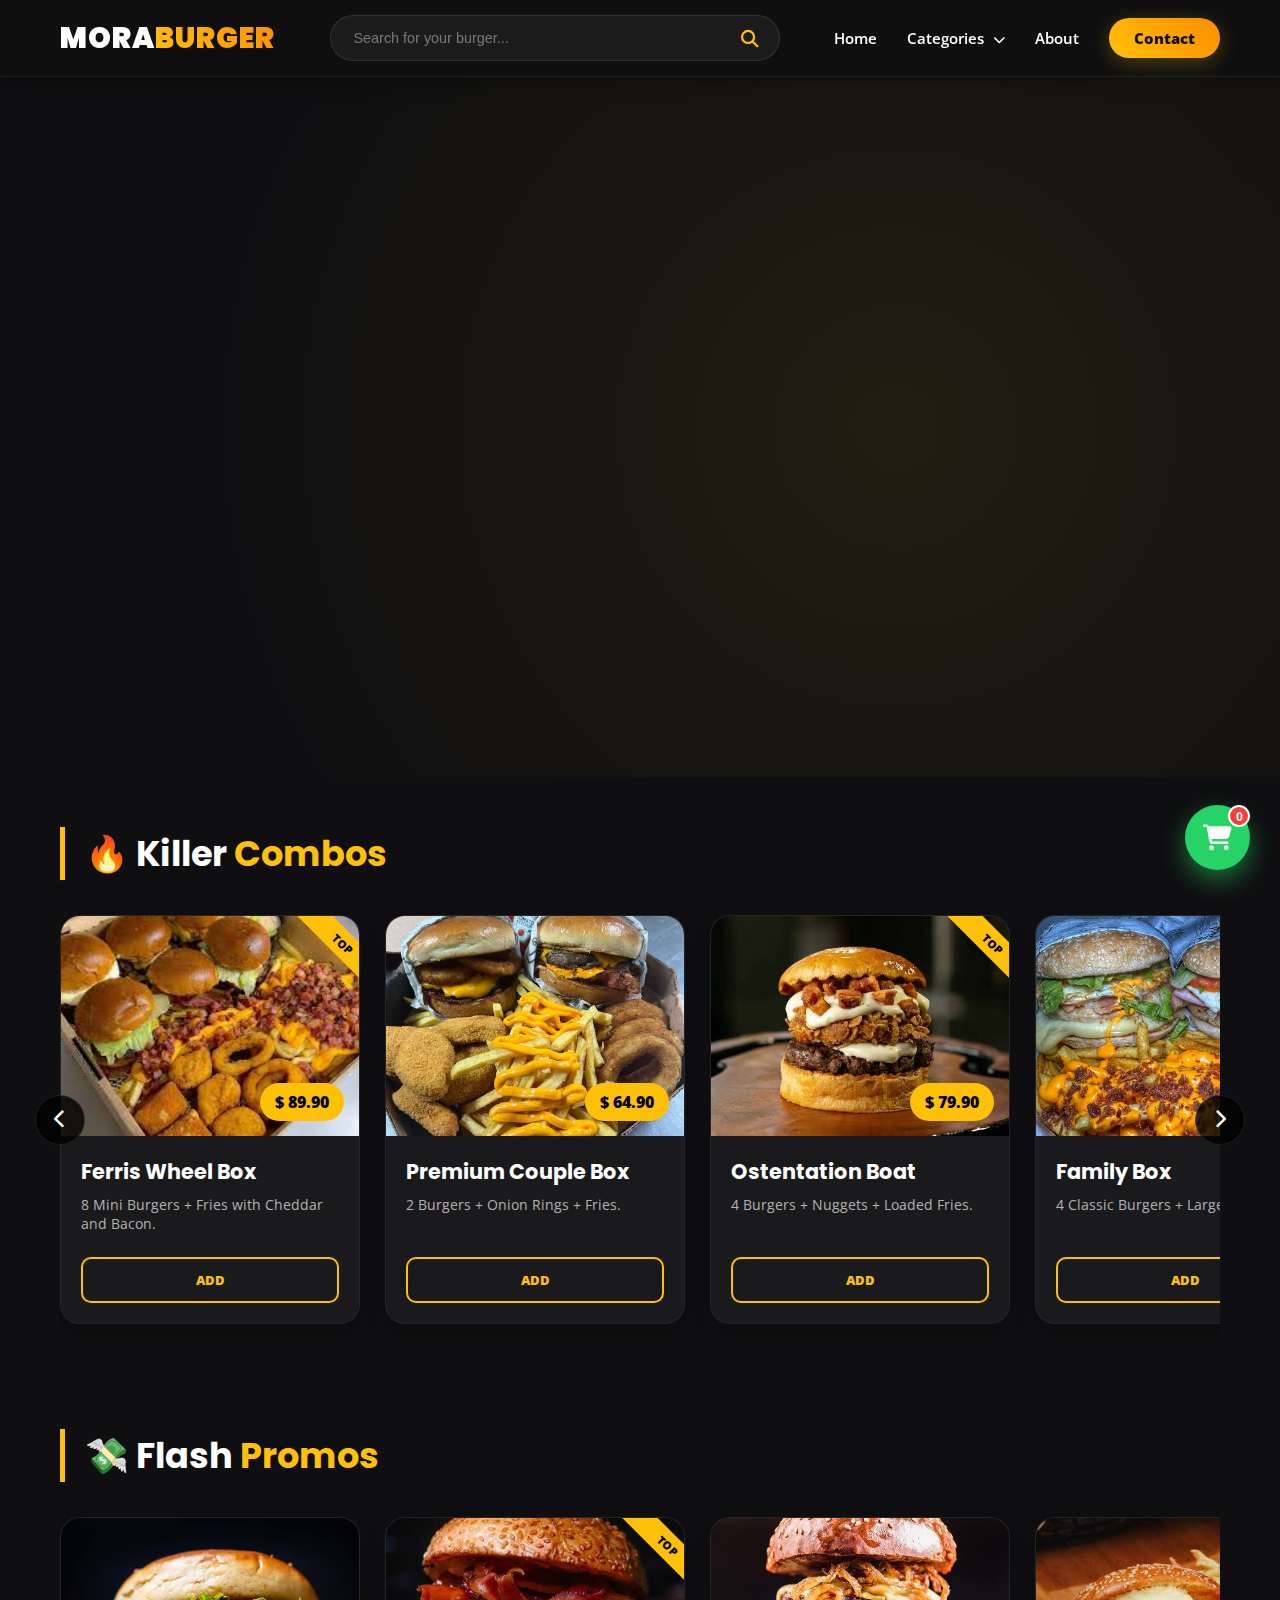
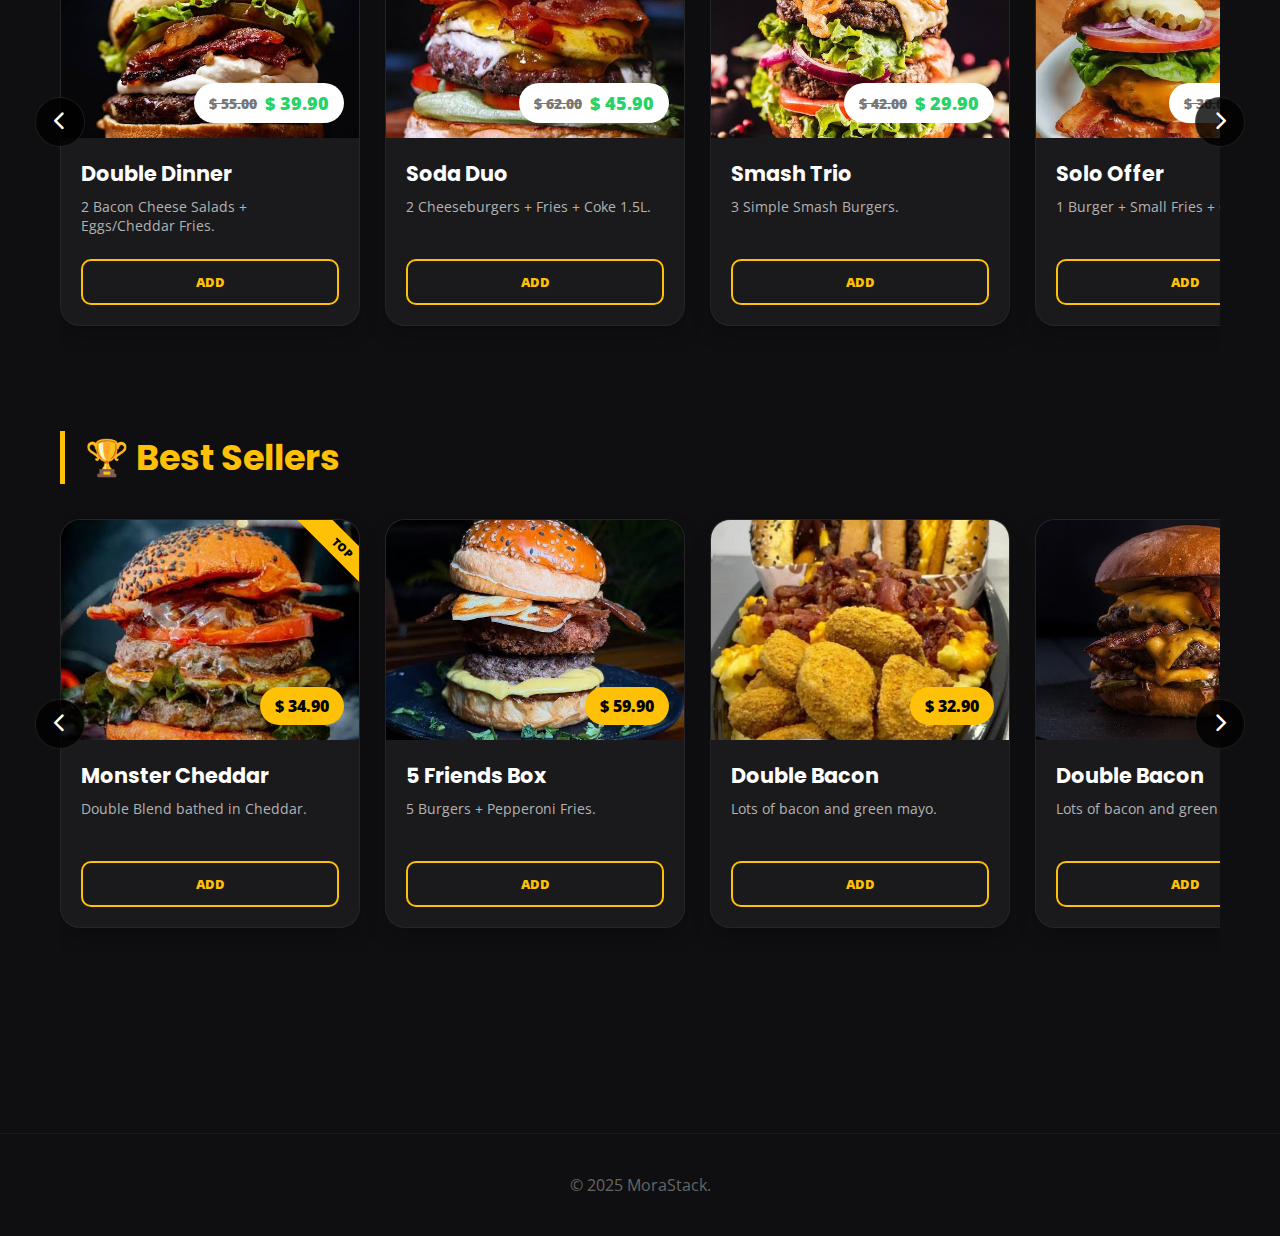
<file: index.html>
<!DOCTYPE html>
<html lang="en">
<head>
    <meta charset="UTF-8">
    <meta name="viewport" content="width=device-width, initial-scale=1.0">
    <title>MoraBurger | Home</title>
    <meta property="og:title" content="MoraBurger | The Best Craft Burger 🍔">
    <meta property="og:description" content="Order now! Combos, Promos, and Fast Delivery.">
    <meta property="og:image" content="./imagens/burguer-3d-orbit.png">
    <link rel="preconnect" href="https://fonts.googleapis.com">
    <link rel="preconnect" href="https://fonts.gstatic.com" crossorigin>
    <link href="https://fonts.googleapis.com/css2?family=Open+Sans:wght@400;600&family=Poppins:wght@700;900&display=swap" rel="stylesheet">
    <link rel="stylesheet" href="https://cdnjs.cloudflare.com/ajax/libs/font-awesome/6.4.0/css/all.min.css">
    <link rel="stylesheet" href="style.css">
</head>
<body>
    <header class="main-header">
        <div class="container header-content">
            <a href="index.html" class="logo">Mora<span>Burger</span></a>
            <div class="search-container">
                <input type="text" id="input-busca" placeholder="Search for your burger...">
                <button id="btn-busca"><i class="fas fa-search"></i></button>
            </div>
            <nav class="main-nav">
                <ul>
                    <li><a href="index.html">Home</a></li>
                    
                    <li class="dropdown">
                        <a href="#" onclick="toggleDropdownMobile(event)">Categories <i class="fas fa-chevron-down" style="font-size: 0.8em; margin-left: 5px;"></i></a>
                        <ul class="dropdown-menu">
                            <li><a href="combos.html">Combos</a></li>
                            <li><a href="promocoes.html">Promos</a></li>
                            <li><a href="destaques.html">Best Sellers</a></li>
                        </ul>
                    </li>

                    <li><a href="sobre_nos.html">About</a></li>
                    <li><button class="btn-destaque" onclick="toggleContato()">Contact</button></li>
                </ul>
            </nav>
            <div class="mobile-menu-icon" onclick="toggleMenu()"><div class="bar1"></div><div class="bar2"></div><div class="bar3"></div></div>
        </div>
    </header>

    <main>
        <section id="inicio" class="hero-slider">
            <div class="slider-wrapper">
                <div class="slide active">
                    <div class="container slide-split-content">
                        <div class="hero-text">
                            <h1 class="animate-up">An Experience <br><span>Out Of This World</span></h1>
                            <a href="#menu" class="btn-hero animate-up delay-2">See Menu <i class="fas fa-arrow-right" style="margin-left: 10px;"></i></a>
                        </div>
                        <div class="hero-image animate-up delay-1"><img src="./imagens/burguer-3d-orbit.png" alt="3D Burger" class="img-floating-3d"></div>
                    </div>
                </div>
            </div>
        </section>

        <section id="menu" class="menu-section">
            <div class="container">
                <div class="categoria-wrapper" id="cat-combos">
                    <h2 class="titulo-categoria">🔥 Killer <span style="color:var(--cor-destaque-start)">Combos</span></h2>
                    <div class="row-container">
                        <button class="scroll-btn btn-left"><i class="fas fa-chevron-left"></i></button>
                        <div class="netflix-row" id="container-combos"></div>
                        <button class="scroll-btn btn-right"><i class="fas fa-chevron-right"></i></button>
                    </div>
                </div>
                <div class="categoria-wrapper" id="cat-promocoes">
                    <h2 class="titulo-categoria">💸 Flash <span style="color:var(--cor-destaque-start)">Promos</span></h2>
                    <div class="row-container">
                        <button class="scroll-btn btn-left"><i class="fas fa-chevron-left"></i></button>
                        <div class="netflix-row" id="container-promocoes"></div>
                        <button class="scroll-btn btn-right"><i class="fas fa-chevron-right"></i></button>
                    </div>
                </div>
                <div class="categoria-wrapper" id="cat-destaques">
                    <h2 class="titulo-categoria">🏆 <span style="color:var(--cor-destaque-start)">Best Sellers</span></h2>
                    <div class="row-container">
                        <button class="scroll-btn btn-left"><i class="fas fa-chevron-left"></i></button>
                        <div class="netflix-row" id="container-destaques"></div>
                        <button class="scroll-btn btn-right"><i class="fas fa-chevron-right"></i></button>
                    </div>
                </div>
                <div id="msg-sem-resultado" style="display:none; text-align:center; padding: 60px 20px;">
                    <i class="fas fa-search" style="font-size: 3rem; color: #333; margin-bottom: 20px;"></i>
                    <h3 style="color: #fff;">Oops, we couldn't find that item.</h3>
                    <button onclick="limparBusca()" class="btn-destaque" style="margin-top: 20px;">See All</button>
                </div>
            </div>
        </section>
    </main>

    <footer class="main-footer"><div class="container"><p>&copy; 2025 MoraStack.</p></div></footer>
    <button class="botao-flutuante-carrinho" onclick="toggleCarrinho()"><i class="fas fa-shopping-cart"></i><div id="contador-carrinho">0</div></button>
    <div class="carrinho-container" id="carrinho-modal">
        <div class="carrinho-header"><h3>Your Order</h3><i class="fas fa-times" onclick="toggleCarrinho()"></i></div>
        <div class="carrinho-itens" id="lista-itens-carrinho"></div>
        <div class="carrinho-footer">
            <div class="total-texto">Total: <span id="total-carrinho">$ 0.00</span></div>
            <input type="text" id="nome-cliente" placeholder="Your Name" class="input-dados">
            <input type="text" id="endereco-cliente" placeholder="Address" class="input-dados">
            <select id="forma-pagamento" class="input-dados"><option>Pix</option><option>Credit Card</option><option>Cash</option></select>
            <button class="btn-whatsapp-finalizar" onclick="finalizarPedidoWhatsapp()"><i class="fab fa-whatsapp"></i> Send Order</button>
        </div>
    </div>
    
    <div id="modal-contato" class="modal-overlay">
        <div class="modal-box">
            <i class="fas fa-times close-modal" onclick="toggleContato()"></i>
            <h3>Follow Us</h3>
            <p>Stay updated with our news:</p>
            <div class="social-links">
                <a href="#" target="_blank" class="social-btn instagram"><i class="fab fa-instagram"></i> Instagram</a>
                <a href="#" target="_blank" class="social-btn facebook"><i class="fab fa-facebook-f"></i> Facebook</a>
            </div>
        </div>
    </div>
    <script src="script.js"></script>
</body>
</html>
</file>
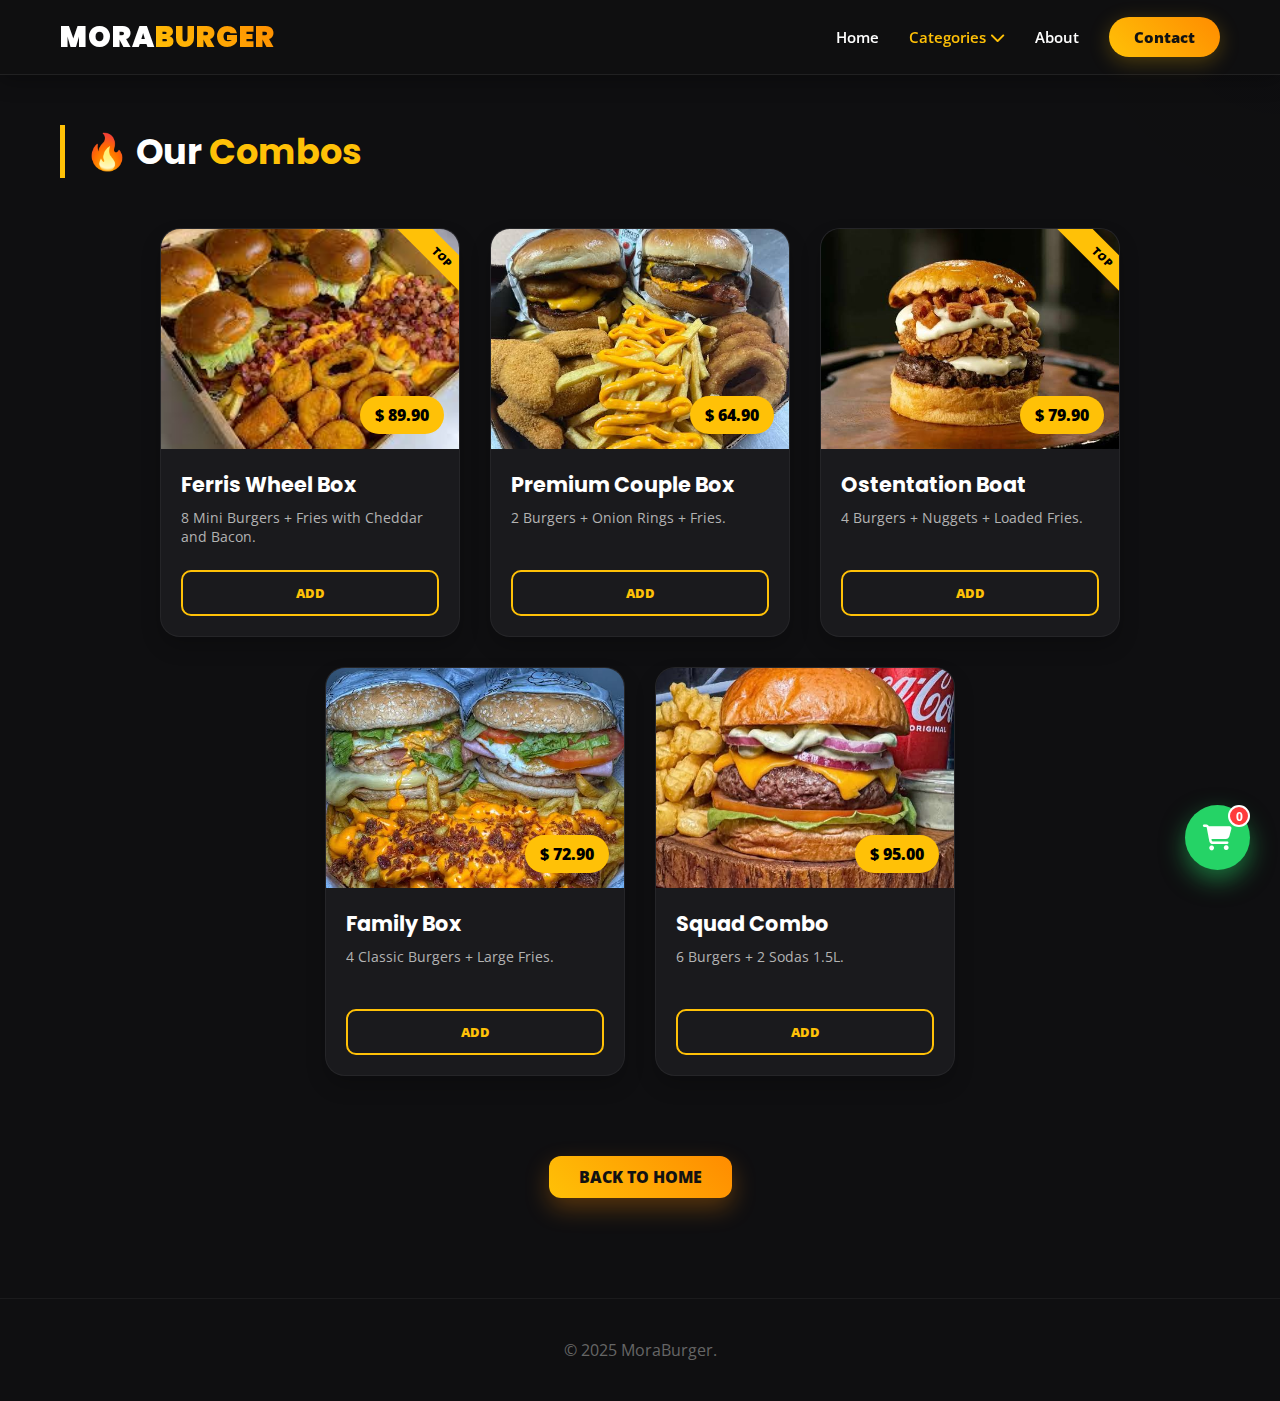
<file: combos.html>
<!DOCTYPE html>
<html lang="en">
<head>
    <meta charset="UTF-8">
    <meta name="viewport" content="width=device-width, initial-scale=1.0">
    <title>Combos | MoraBurger</title>
    <link rel="stylesheet" href="https://cdnjs.cloudflare.com/ajax/libs/font-awesome/6.4.0/css/all.min.css">
    <link href="https://fonts.googleapis.com/css2?family=Open+Sans:wght@400;600&family=Poppins:wght@700;900&display=swap" rel="stylesheet">
    <link rel="stylesheet" href="style.css">
</head>
<body>
    <header class="main-header">
        <div class="container header-content">
            <a href="index.html" class="logo">Mora<span>Burger</span></a>
            <div class="search-container" style="visibility: hidden; pointer-events: none;"><input type="text"></div>
            <nav class="main-nav">
                <ul>
                    <li><a href="index.html">Home</a></li>
                    <li class="dropdown">
                        <a href="#" onclick="toggleDropdownMobile(event)" style="color:var(--cor-destaque-start)">Categories <i class="fas fa-chevron-down"></i></a>
                        <ul class="dropdown-menu">
                            <li><a href="combos.html">Combos</a></li>
                            <li><a href="promocoes.html">Promos</a></li>
                            <li><a href="destaques.html">Best Sellers</a></li>
                        </ul>
                    </li>
                    <li><a href="sobre_nos.html">About</a></li>
                    <li><button class="btn-destaque" onclick="toggleContato()">Contact</button></li>
                </ul>
            </nav>
            <div class="mobile-menu-icon" onclick="toggleMenu()"><div class="bar1"></div><div class="bar2"></div><div class="bar3"></div></div>
        </div>
    </header>

    <main>
        <section class="menu-section" style="padding-top: 50px;">
            <div class="container">
                <h2 class="titulo-categoria">🔥 Our <span style="color:var(--cor-destaque-start)">Combos</span></h2>
                <div id="grade-produtos" class="grade-produtos" data-categoria="combos"></div>
                <div style="text-align: center; margin-top: 40px;">
                    <a href="index.html" class="btn-hero" style="font-size: 1rem; padding: 10px 30px;">Back to Home</a>
                </div>
            </div>
        </section>
    </main>

    <footer class="main-footer"><div class="container"><p>&copy; 2025 MoraBurger.</p></div></footer>
    <button class="botao-flutuante-carrinho" onclick="toggleCarrinho()"><i class="fas fa-shopping-cart"></i><div id="contador-carrinho">0</div></button>
    <div class="carrinho-container" id="carrinho-modal">
        <div class="carrinho-header"><h3>Your Order</h3><i class="fas fa-times" onclick="toggleCarrinho()"></i></div>
        <div class="carrinho-itens" id="lista-itens-carrinho"></div>
        <div class="carrinho-footer">
            <div class="total-texto">Total: <span id="total-carrinho">$ 0.00</span></div>
            <input type="text" id="nome-cliente" placeholder="Your Name" class="input-dados">
            <input type="text" id="endereco-cliente" placeholder="Address" class="input-dados">
            <select id="forma-pagamento" class="input-dados"><option>Pix</option><option>Credit Card</option><option>Cash</option></select>
            <button class="btn-whatsapp-finalizar" onclick="finalizarPedidoWhatsapp()"><i class="fab fa-whatsapp"></i> Send Order</button>
        </div>
    </div>
    
    <div id="modal-contato" class="modal-overlay">
        <div class="modal-box">
            <i class="fas fa-times close-modal" onclick="toggleContato()"></i>
            <h3>Follow Us</h3>
            <p>Stay updated with our news:</p>
            <div class="social-links">
                <a href="#" target="_blank" class="social-btn instagram"><i class="fab fa-instagram"></i> Instagram</a>
                <a href="#" target="_blank" class="social-btn facebook"><i class="fab fa-facebook-f"></i> Facebook</a>
            </div>
        </div>
    </div>
    <script src="script.js"></script>
</body>
</html>
</file>
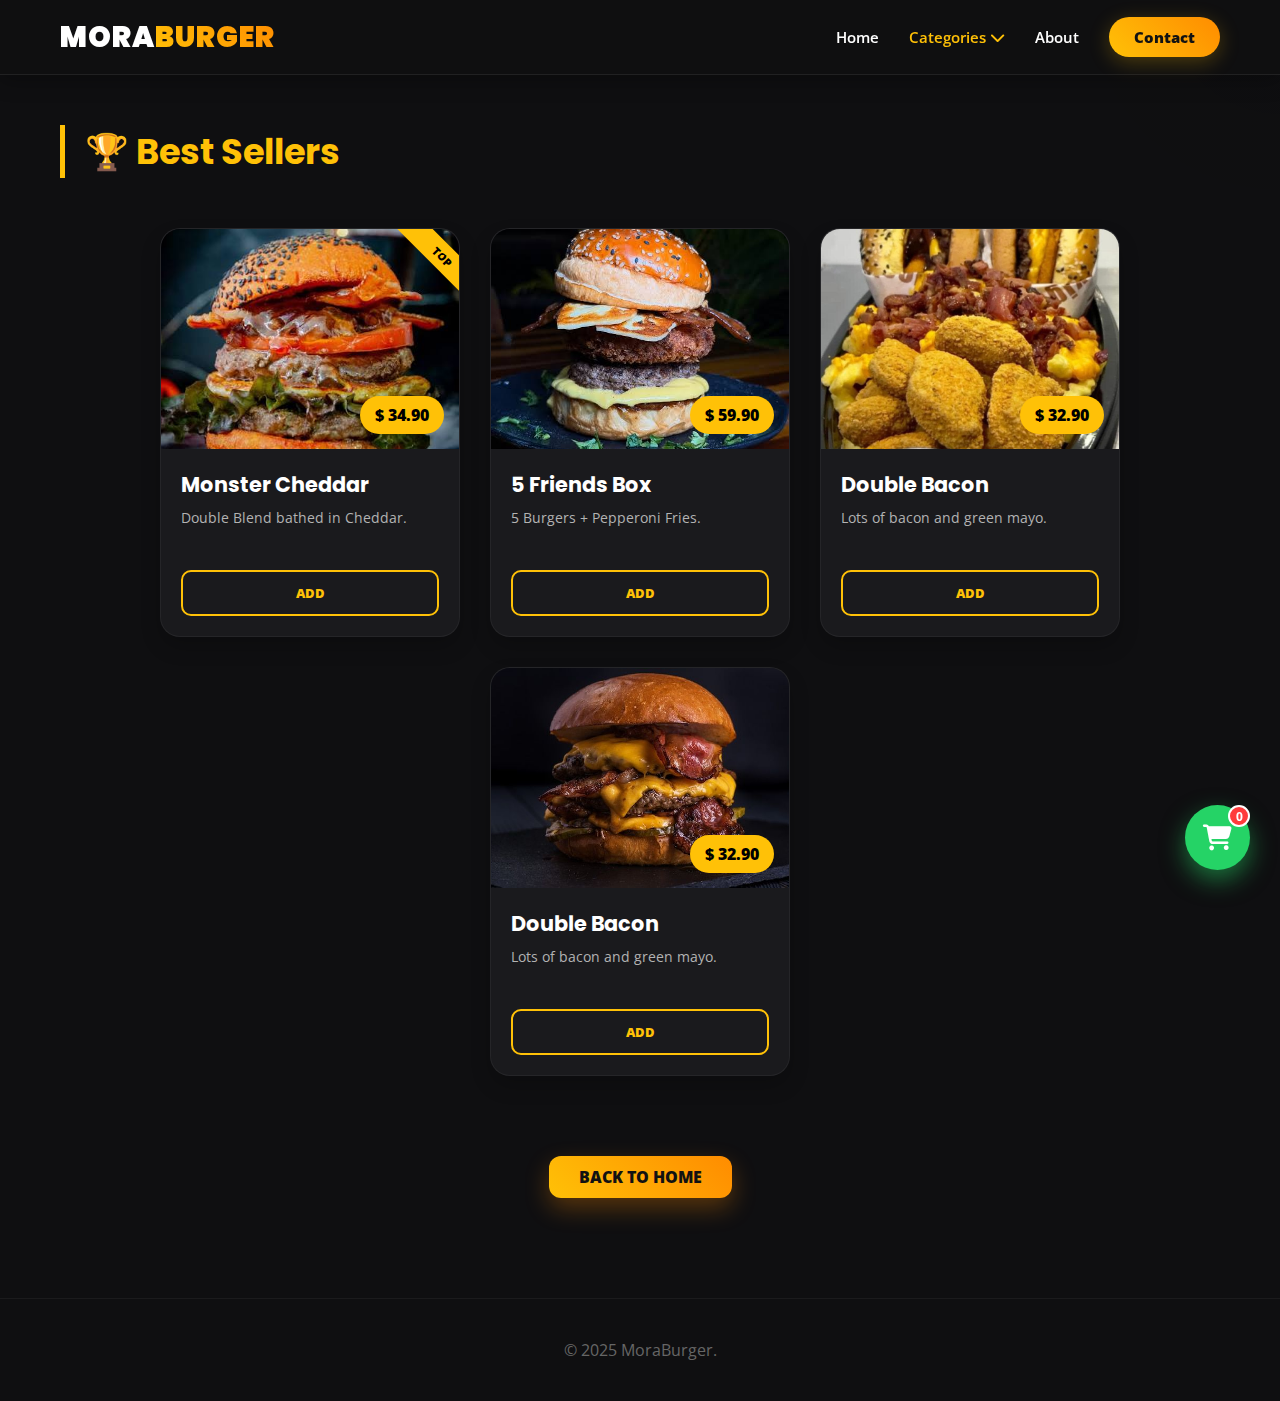
<file: destaques.html>
<!DOCTYPE html>
<html lang="en">
<head>
    <meta charset="UTF-8">
    <meta name="viewport" content="width=device-width, initial-scale=1.0">
    <title>Best Sellers | MoraBurger</title>
    <link rel="stylesheet" href="https://cdnjs.cloudflare.com/ajax/libs/font-awesome/6.4.0/css/all.min.css">
    <link href="https://fonts.googleapis.com/css2?family=Open+Sans:wght@400;600&family=Poppins:wght@700;900&display=swap" rel="stylesheet">
    <link rel="stylesheet" href="style.css">
</head>
<body>
    <header class="main-header">
        <div class="container header-content">
            <a href="index.html" class="logo">Mora<span>Burger</span></a>
            <div class="search-container" style="visibility: hidden; pointer-events: none;"><input type="text"></div>
            <nav class="main-nav">
                <ul>
                    <li><a href="index.html">Home</a></li>
                    <li class="dropdown">
                        <a href="#" onclick="toggleDropdownMobile(event)" style="color:var(--cor-destaque-start)">Categories <i class="fas fa-chevron-down"></i></a>
                        <ul class="dropdown-menu">
                            <li><a href="combos.html">Combos</a></li>
                            <li><a href="promocoes.html">Promos</a></li>
                            <li><a href="destaques.html">Best Sellers</a></li>
                        </ul>
                    </li>
                    <li><a href="sobre_nos.html">About</a></li>
                    <li><button class="btn-destaque" onclick="toggleContato()">Contact</button></li>
                </ul>
            </nav>
            <div class="mobile-menu-icon" onclick="toggleMenu()"><div class="bar1"></div><div class="bar2"></div><div class="bar3"></div></div>
        </div>
    </header>

    <main>
        <section class="menu-section" style="padding-top: 50px;">
            <div class="container">
                <h2 class="titulo-categoria">🏆 <span style="color:var(--cor-destaque-start)">Best Sellers</span></h2>
                <div id="grade-produtos" class="grade-produtos" data-categoria="destaques"></div>
                <div style="text-align: center; margin-top: 40px;">
                    <a href="index.html" class="btn-hero" style="font-size: 1rem; padding: 10px 30px;">Back to Home</a>
                </div>
            </div>
        </section>
    </main>

    <footer class="main-footer"><div class="container"><p>&copy; 2025 MoraBurger.</p></div></footer>
    <button class="botao-flutuante-carrinho" onclick="toggleCarrinho()"><i class="fas fa-shopping-cart"></i><div id="contador-carrinho">0</div></button>
    <div class="carrinho-container" id="carrinho-modal">
        <div class="carrinho-header"><h3>Your Order</h3><i class="fas fa-times" onclick="toggleCarrinho()"></i></div>
        <div class="carrinho-itens" id="lista-itens-carrinho"></div>
        <div class="carrinho-footer">
            <div class="total-texto">Total: <span id="total-carrinho">$ 0.00</span></div>
            <input type="text" id="nome-cliente" placeholder="Your Name" class="input-dados">
            <input type="text" id="endereco-cliente" placeholder="Address" class="input-dados">
            <select id="forma-pagamento" class="input-dados"><option>Pix</option><option>Credit Card</option><option>Cash</option></select>
            <button class="btn-whatsapp-finalizar" onclick="finalizarPedidoWhatsapp()"><i class="fab fa-whatsapp"></i> Send Order</button>
        </div>
    </div>
    
    <div id="modal-contato" class="modal-overlay">
        <div class="modal-box">
            <i class="fas fa-times close-modal" onclick="toggleContato()"></i>
            <h3>Follow Us</h3>
            <p>Stay updated with our news:</p>
            <div class="social-links">
                <a href="#" target="_blank" class="social-btn instagram"><i class="fab fa-instagram"></i> Instagram</a>
                <a href="#" target="_blank" class="social-btn facebook"><i class="fab fa-facebook-f"></i> Facebook</a>
            </div>
        </div>
    </div>
    <script src="script.js"></script>
</body>
</html>
</file>
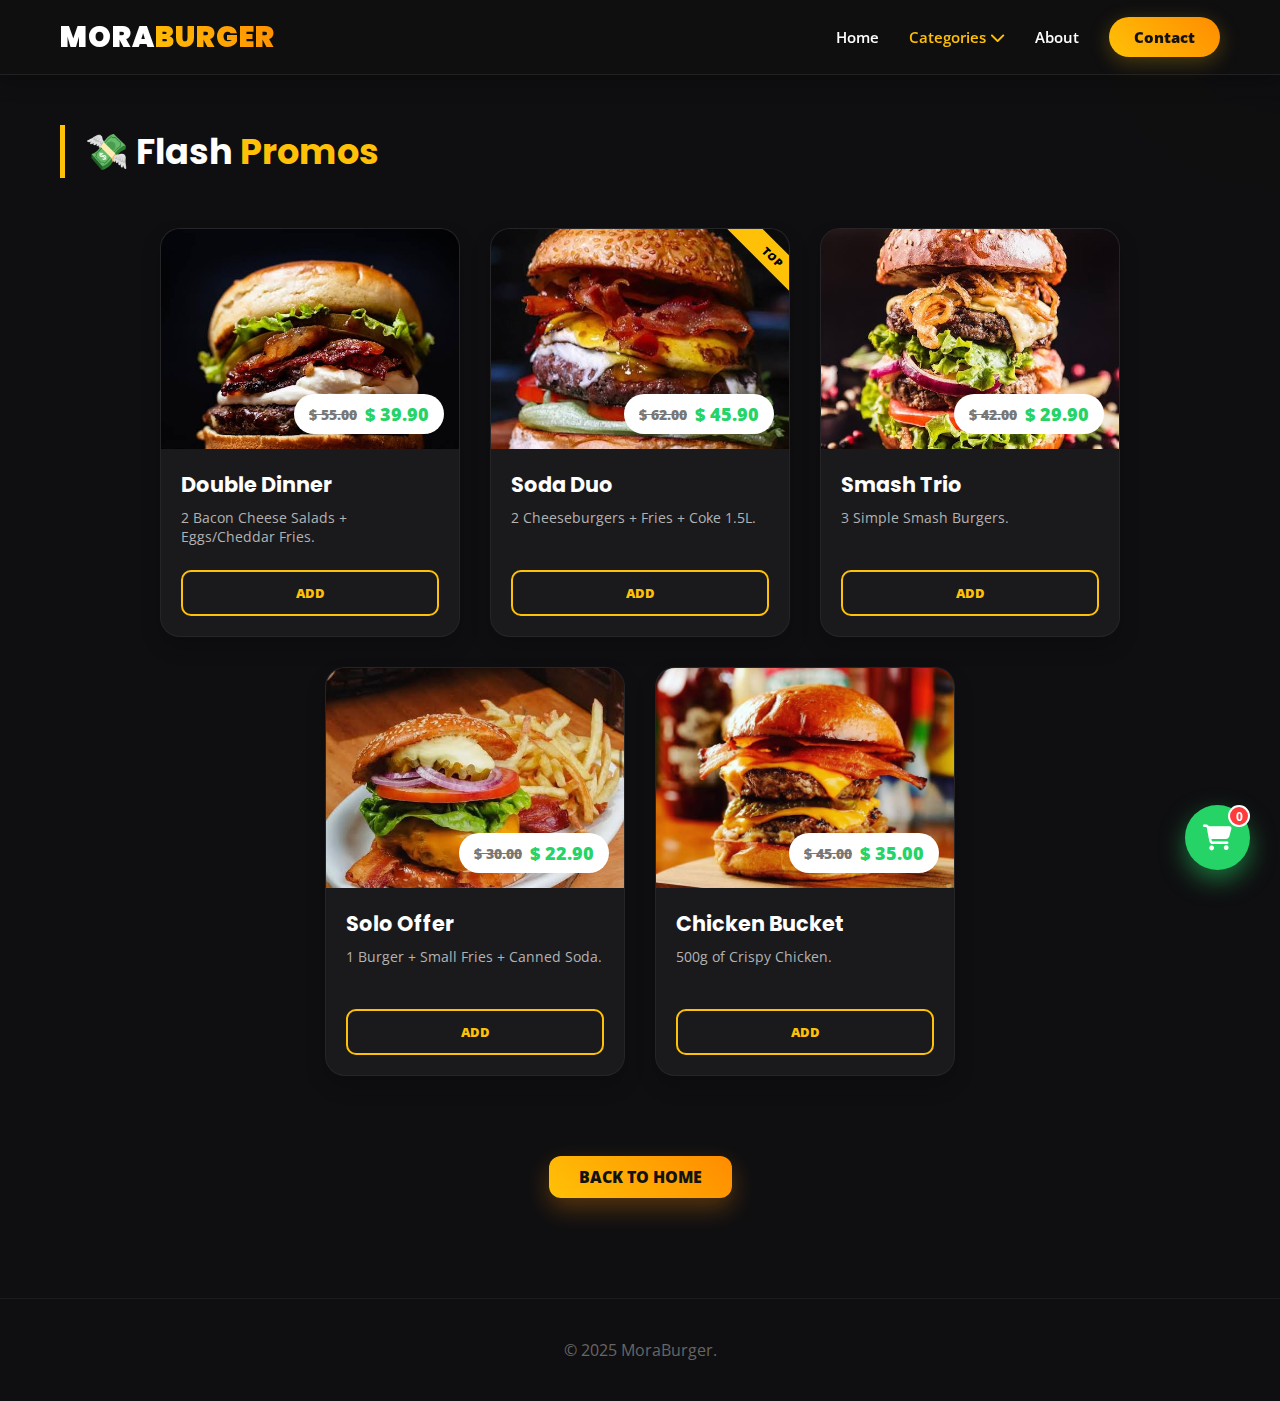
<file: promocoes.html>
<!DOCTYPE html>
<html lang="en">
<head>
    <meta charset="UTF-8">
    <meta name="viewport" content="width=device-width, initial-scale=1.0">
    <title>Promos | MoraBurger</title>
    <link rel="stylesheet" href="https://cdnjs.cloudflare.com/ajax/libs/font-awesome/6.4.0/css/all.min.css">
    <link href="https://fonts.googleapis.com/css2?family=Open+Sans:wght@400;600&family=Poppins:wght@700;900&display=swap" rel="stylesheet">
    <link rel="stylesheet" href="style.css">
</head>
<body>
    <header class="main-header">
        <div class="container header-content">
            <a href="index.html" class="logo">Mora<span>Burger</span></a>
            <div class="search-container" style="visibility: hidden; pointer-events: none;"><input type="text"></div>
            <nav class="main-nav">
                <ul>
                    <li><a href="index.html">Home</a></li>
                    <li class="dropdown">
                        <a href="#" onclick="toggleDropdownMobile(event)" style="color:var(--cor-destaque-start)">Categories <i class="fas fa-chevron-down"></i></a>
                        <ul class="dropdown-menu">
                            <li><a href="combos.html">Combos</a></li>
                            <li><a href="promocoes.html">Promos</a></li>
                            <li><a href="destaques.html">Best Sellers</a></li>
                        </ul>
                    </li>
                    <li><a href="sobre_nos.html">About</a></li>
                    <li><button class="btn-destaque" onclick="toggleContato()">Contact</button></li>
                </ul>
            </nav>
            <div class="mobile-menu-icon" onclick="toggleMenu()"><div class="bar1"></div><div class="bar2"></div><div class="bar3"></div></div>
        </div>
    </header>

    <main>
        <section class="menu-section" style="padding-top: 50px;">
            <div class="container">
                <h2 class="titulo-categoria">💸 Flash <span style="color:var(--cor-destaque-start)">Promos</span></h2>
                <div id="grade-produtos" class="grade-produtos" data-categoria="promocoes"></div>
                <div style="text-align: center; margin-top: 40px;">
                    <a href="index.html" class="btn-hero" style="font-size: 1rem; padding: 10px 30px;">Back to Home</a>
                </div>
            </div>
        </section>
    </main>

    <footer class="main-footer"><div class="container"><p>&copy; 2025 MoraBurger.</p></div></footer>
    <button class="botao-flutuante-carrinho" onclick="toggleCarrinho()"><i class="fas fa-shopping-cart"></i><div id="contador-carrinho">0</div></button>
    <div class="carrinho-container" id="carrinho-modal">
        <div class="carrinho-header"><h3>Your Order</h3><i class="fas fa-times" onclick="toggleCarrinho()"></i></div>
        <div class="carrinho-itens" id="lista-itens-carrinho"></div>
        <div class="carrinho-footer">
            <div class="total-texto">Total: <span id="total-carrinho">$ 0.00</span></div>
            <input type="text" id="nome-cliente" placeholder="Your Name" class="input-dados">
            <input type="text" id="endereco-cliente" placeholder="Address" class="input-dados">
            <select id="forma-pagamento" class="input-dados"><option>Pix</option><option>Credit Card</option><option>Cash</option></select>
            <button class="btn-whatsapp-finalizar" onclick="finalizarPedidoWhatsapp()"><i class="fab fa-whatsapp"></i> Send Order</button>
        </div>
    </div>
    
    <div id="modal-contato" class="modal-overlay">
        <div class="modal-box">
            <i class="fas fa-times close-modal" onclick="toggleContato()"></i>
            <h3>Follow Us</h3>
            <p>Stay updated with our news:</p>
            <div class="social-links">
                <a href="#" target="_blank" class="social-btn instagram"><i class="fab fa-instagram"></i> Instagram</a>
                <a href="#" target="_blank" class="social-btn facebook"><i class="fab fa-facebook-f"></i> Facebook</a>
            </div>
        </div>
    </div>
    <script src="script.js"></script>
</body>
</html>
</file>
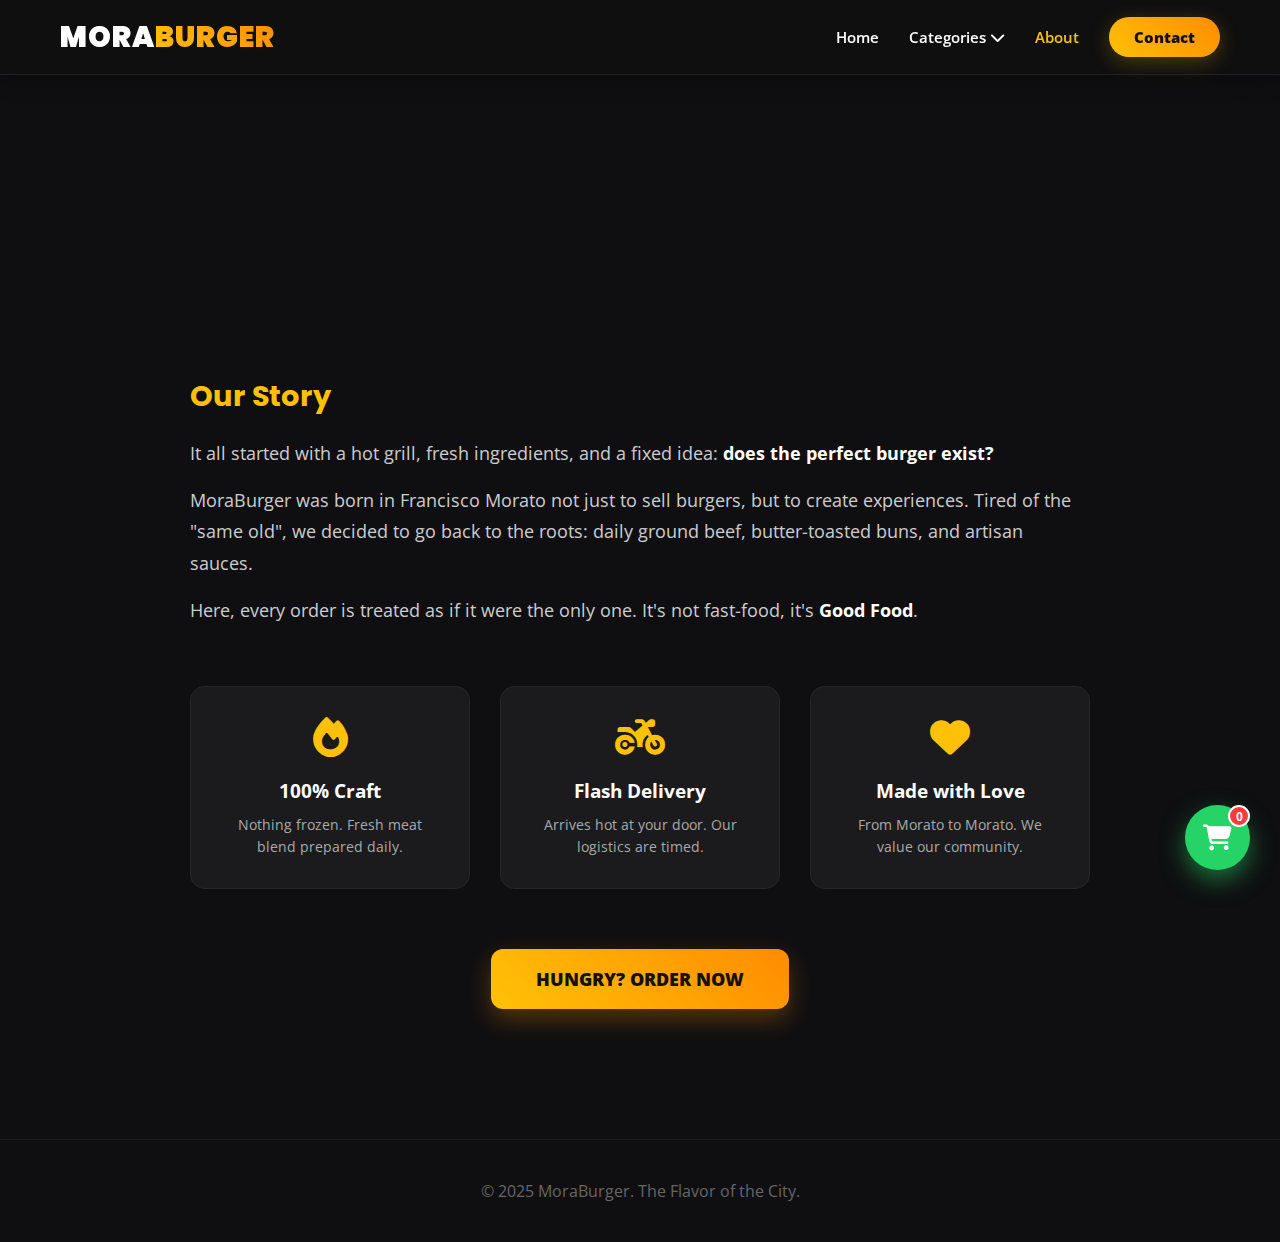
<file: sobre_nos.html>
<!DOCTYPE html>
<html lang="en">
<head>
    <meta charset="UTF-8">
    <meta name="viewport" content="width=device-width, initial-scale=1.0">
    <title>About Us | MoraBurger</title>
    <link rel="stylesheet" href="https://cdnjs.cloudflare.com/ajax/libs/font-awesome/6.4.0/css/all.min.css">
    <link href="https://fonts.googleapis.com/css2?family=Open+Sans:wght@400;600&family=Poppins:wght@700;900&display=swap" rel="stylesheet">
    <link rel="stylesheet" href="style.css">
</head>
<body>
    <header class="main-header">
        <div class="container header-content">
            <a href="index.html" class="logo">Mora<span>Burger</span></a>
            <div class="search-container" style="visibility: hidden; pointer-events: none;"><input type="text"></div>
            <nav class="main-nav">
                <ul>
                    <li><a href="index.html">Home</a></li>
                    <li class="dropdown">
                        <a href="#" onclick="toggleDropdownMobile(event)" style="color: #fff;">Categories <i class="fas fa-chevron-down"></i></a>
                        <ul class="dropdown-menu">
                            <li><a href="combos.html">Combos</a></li>
                            <li><a href="promocoes.html">Promos</a></li>
                            <li><a href="destaques.html">Best Sellers</a></li>
                        </ul>
                    </li>
                    <li><a href="sobre_nos.html" style="color:var(--cor-destaque-start)">About</a></li>
                    <li><button class="btn-destaque" onclick="toggleContato()">Contact</button></li>
                </ul>
            </nav>
            <div class="mobile-menu-icon" onclick="toggleMenu()"><div class="bar1"></div><div class="bar2"></div><div class="bar3"></div></div>
        </div>
    </header>

    <main>
        <section class="about-section">
            <div class="container">
                <div class="about-hero">
                    <h1 class="animate-up">Much more than <br><span>Meat and Cheese</span></h1>
                </div>
                
                <div class="about-content">
                    <div class="about-text">
                        <h3>Our Story</h3>
                        <p>It all started with a hot grill, fresh ingredients, and a fixed idea: <strong>does the perfect burger exist?</strong></p>
                        <p>MoraBurger was born in Francisco Morato not just to sell burgers, but to create experiences. Tired of the "same old", we decided to go back to the roots: daily ground beef, butter-toasted buns, and artisan sauces.</p>
                        <p>Here, every order is treated as if it were the only one. It's not fast-food, it's <strong>Good Food</strong>.</p>
                    </div>
                    
                    <div class="about-stats-grid">
                        <div class="stat-card">
                            <i class="fas fa-fire"></i>
                            <h4>100% Craft</h4>
                            <p>Nothing frozen. Fresh meat blend prepared daily.</p>
                        </div>
                        <div class="stat-card">
                            <i class="fas fa-motorcycle"></i>
                            <h4>Flash Delivery</h4>
                            <p>Arrives hot at your door. Our logistics are timed.</p>
                        </div>
                        <div class="stat-card">
                            <i class="fas fa-heart"></i>
                            <h4>Made with Love</h4>
                            <p>From Morato to Morato. We value our community.</p>
                        </div>
                    </div>
                </div>

                <div style="text-align: center; margin-top: 60px;">
                    <a href="index.html#menu" class="btn-hero">Hungry? Order Now</a>
                </div>
            </div>
        </section>
    </main>

    <footer class="main-footer"><div class="container"><p>&copy; 2025 MoraBurger. The Flavor of the City.</p></div></footer>
    <button class="botao-flutuante-carrinho" onclick="toggleCarrinho()"><i class="fas fa-shopping-cart"></i><div id="contador-carrinho">0</div></button>
    <div class="carrinho-container" id="carrinho-modal">
        <div class="carrinho-header"><h3>Your Order</h3><i class="fas fa-times" onclick="toggleCarrinho()"></i></div>
        <div class="carrinho-itens" id="lista-itens-carrinho"></div>
        <div class="carrinho-footer">
            <div class="total-texto">Total: <span id="total-carrinho">$ 0.00</span></div>
            <input type="text" id="nome-cliente" placeholder="Your Name" class="input-dados">
            <input type="text" id="endereco-cliente" placeholder="Address" class="input-dados">
            <select id="forma-pagamento" class="input-dados"><option>Pix</option><option>Credit Card</option><option>Cash</option></select>
            <button class="btn-whatsapp-finalizar" onclick="finalizarPedidoWhatsapp()"><i class="fab fa-whatsapp"></i> Send Order</button>
        </div>
    </div>


    <div id="modal-contato" class="modal-overlay">
        <div class="modal-box">
            <i class="fas fa-times close-modal" onclick="toggleContato()"></i>
            <h3>Follow Us</h3>
            <p>Stay updated with our news:</p>
            <div class="social-links">
                <a href="#" target="_blank" class="social-btn instagram"><i class="fab fa-instagram"></i> Instagram</a>
                <a href="#" target="_blank" class="social-btn facebook"><i class="fab fa-facebook-f"></i> Facebook</a>
            </div>
        </div>
    </div>
    <script src="script.js"></script>
</body>
</html>
</file>
<file: style.css>
/* ================= GLOBAL VARIABLES ================= */
:root {
    --cor-fundo: #0f0f11;
    --cor-card: #1a1a1d;
    --cor-destaque-start: #FFC107;
    --cor-destaque-end: #FF8C00;
    --cor-texto: #ffffff;
    --cor-subtexto: #b3b3b3;
    --cor-zap: #25D366;
    --container-width: 1200px;
    --sombra-premium: 0 15px 40px rgba(0,0,0,0.6);
    --sombra-dourada: 0 5px 20px rgba(255, 193, 7, 0.25);
}


* { margin: 0; padding: 0; box-sizing: border-box; outline: none; text-decoration: none; list-style: none; border: none; }
html, body { width: 100%; max-width: 100%; overflow-x: hidden !important; scroll-behavior: smooth; position: relative; }
body { font-family: 'Open Sans', sans-serif; background: var(--cor-fundo); color: var(--cor-texto); background-image: radial-gradient(circle at top right, rgba(0, 0, 0, 0.04), transparent 40%); }
.container { max-width: var(--container-width); margin: 0 auto; padding: 0 20px; }
img { max-width: 100%; display: block; }
button { cursor: pointer; font-family: inherit; }

/* HEADER */
.main-header { background: rgba(15, 15, 17, 0.9); backdrop-filter: blur(15px); padding: 15px 0; position: sticky; top: 0; z-index: 1000; border-bottom: 1px solid rgba(255,255,255,0.08); width: 100%; box-shadow: 0 5px 20px rgba(0,0,0,0.3); }
.header-content { display: flex; justify-content: space-between; align-items: center; gap: 20px; }
.logo { font-family: 'Poppins', sans-serif; font-size: 1.8rem; font-weight: 900; color: #fff; text-transform: uppercase; letter-spacing: 1px; flex-shrink: 0; }
.logo span { background: linear-gradient(45deg, var(--cor-destaque-start), var(--cor-destaque-end)); -webkit-background-clip: text; -webkit-text-fill-color: transparent; }

/* MENU (PC) */
.dropdown { position: relative; height: 100%; display: flex; align-items: center; }
.dropdown-menu { display: none; position: absolute; top: 100%; left: 50%; transform: translateX(-50%); background: rgba(15, 15, 17, 0.98); min-width: 200px; border-radius: 15px; box-shadow: 0 10px 40px rgba(0,0,0,0.6); padding: 15px 0; border: 1px solid rgba(255,255,255,0.1); backdrop-filter: blur(20px); z-index: 10000; flex-direction: column; opacity: 0; transition: opacity 0.3s ease; }
.dropdown:hover .dropdown-menu { display: flex; opacity: 1; animation: slideUpFade 0.3s ease forwards; }
@keyframes slideUpFade { from { opacity: 0; transform: translate(-50%, 15px); } to { opacity: 1; transform: translate(-50%, 0); } }
.dropdown-menu li { width: 100%; }
.dropdown-menu a { display: block; padding: 12px 25px; color: #cfcfcf; font-size: 0.95rem; border-bottom: 1px solid rgba(255,255,255,0.03); text-align: center; }
.dropdown-menu a:hover { background: var(--cor-destaque-start); color: #121212 !important; text-shadow: none; font-weight: 700; }

/* SEARCH BAR */
.search-container { flex: 1; max-width: 450px; position: relative; display: flex; align-items: center; background: rgba(255,255,255,0.05); border-radius: 50px; padding: 5px 15px; border: 1px solid rgba(255,255,255,0.1); transition: 0.3s; }
.search-container:focus-within { border-color: var(--cor-destaque-start); background: rgba(0,0,0,0.4); box-shadow: 0 0 15px rgba(255, 193, 7, 0.15); }
.search-container input { width: 100%; background: transparent; color: #fff; padding: 8px; font-weight: 600; font-size: 0.9rem; }
.search-container input::placeholder { color: rgba(255,255,255,0.4); font-weight: 400; }
.search-container button { background: transparent; color: var(--cor-destaque-start); font-size: 1.1rem; padding: 5px; transition: 0.3s; }

/* NAVIGATION */
.main-nav ul { display: flex; gap: 30px; align-items: center; }
.main-nav a { color: #fff; font-weight: 600; font-size: 0.95rem; position: relative; transition: 0.3s; }
.main-nav a:hover { color: var(--cor-destaque-start); text-shadow: 0 0 10px rgba(255, 193, 7, 0.4); }
.btn-destaque { background: linear-gradient(45deg, var(--cor-destaque-start), var(--cor-destaque-end)); color: #121212 !important; padding: 10px 25px; border-radius: 50px; font-weight: 800 !important; box-shadow: var(--sombra-dourada); transition: 0.3s; border:none; cursor: pointer; font-size: 0.95rem; }
.mobile-menu-icon { display: none; cursor: pointer; flex-shrink: 0; padding: 5px; }
.mobile-menu-icon div { width: 28px; height: 3px; background: #fff; margin: 6px 0; border-radius: 5px; }


.hero-slider { position: relative; min-height: 700px; display: flex; align-items: center; background: radial-gradient(circle at 70% 50%, rgba(255, 193, 7, 0.08) 0%, var(--cor-fundo) 70%); overflow: hidden; width: 100%; }
.slide-split-content { display: flex; justify-content: space-between; align-items: center; width: 100%; gap: 50px; }
.hero-text { flex: 1; max-width: 600px; z-index: 2; }
.hero-text h1 { font-family: 'Poppins', sans-serif; font-size: 4rem; font-weight: 900; line-height: 1.1; margin-bottom: 25px; text-transform: uppercase; }
.hero-text h1 span { background: linear-gradient(45deg, var(--cor-destaque-start), var(--cor-destaque-end)); -webkit-background-clip: text; -webkit-text-fill-color: transparent; }
.btn-hero { padding: 18px 45px; border-radius: 12px; font-size: 1.1rem; text-transform: uppercase; font-weight: 800; display: inline-flex; align-items: center; gap: 10px; background: linear-gradient(45deg, var(--cor-destaque-start), var(--cor-destaque-end)); color: #121212; transition: 0.3s; box-shadow: 0 10px 25px rgba(255, 140, 0, 0.3); }
.hero-image { flex: 1; display: flex; justify-content: center; position: relative; z-index: 1; }
.img-floating-3d { max-width: 150%; width: auto; filter: drop-shadow(0 30px 60px rgba(0,0,0,0.7)); animation: float 6s ease-in-out infinite; }
@keyframes float { 0%, 100% { transform: translateY(0); } 50% { transform: translateY(-30px); } }
.animate-up { opacity: 0; transform: translateY(30px); animation: fadeInUp 0.8s forwards; }
.delay-1 { animation-delay: 0.2s; } .delay-2 { animation-delay: 0.4s; }
@keyframes fadeInUp { to { opacity: 1; transform: translateY(0); } }

/* PAGES & CARDS */
.grade-produtos { display: flex; flex-wrap: wrap; gap: 30px; justify-content: center; padding: 40px 0; }
.menu-section { padding: 50px 0; overflow: hidden; }
.categoria-wrapper { margin-bottom: 80px; position: relative; }
.titulo-categoria { font-family: 'Poppins', sans-serif; font-size: 2.2rem; margin-bottom: 10px; padding-left: 20px; border-left: 5px solid var(--cor-destaque-start); }
.subtitulo-categoria { color: var(--cor-subtexto); margin-bottom: 25px; padding-left: 25px; }
.row-container { position: relative; }
.netflix-row { display: flex; overflow-x: auto; gap: 25px; padding: 25px 0; scroll-behavior: smooth; scrollbar-width: none; }
.netflix-row::-webkit-scrollbar { display: none; }
.scroll-btn { position: absolute; top: 50%; transform: translateY(-50%); width: 50px; height: 50px; border-radius: 50%; background: rgba(0,0,0,0.8); color: #fff; font-size: 1.2rem; display: flex; align-items: center; justify-content: center; z-index: 10; cursor: pointer; border: 1px solid rgba(255,255,255,0.1); }
.btn-left { left: -25px; } .btn-right { right: -25px; }

.burger-card { min-width: 300px; max-width: 300px; background: var(--cor-card); border-radius: 20px; overflow: hidden; position: relative; border: 1px solid rgba(255,255,255,0.05); transition: all 0.4s; box-shadow: 0 10px 20px rgba(0,0,0,0.2); }
.burger-card:hover { transform: translateY(-15px) scale(1.02); box-shadow: var(--sombra-premium); border-color: rgba(255, 193, 7, 0.3); }
.card-image { height: 220px; position: relative; overflow: hidden; }
.card-image img { width: 100%; height: 100%; object-fit: cover; transition: 0.5s; }
.burger-card:hover .card-image img { transform: scale(1.1); }
.price-tag, .price-tag-promo { position: absolute; bottom: 15px; right: 15px; background: var(--cor-destaque-start); color: #000; padding: 8px 15px; border-radius: 30px; font-weight: 900; }
.price-tag-promo { background: #fff; color: #121212; display: flex; gap: 8px; align-items: center; }
.preco-antigo { text-decoration: line-through; color: #777; font-size: 0.85rem; }
.preco-novo { color: #25D366; font-size: 1.1rem; font-weight: 900; }
.ribbon { position: absolute; top: 15px; right: -35px; background: var(--cor-destaque-start); color: #000; padding: 5px 40px; transform: rotate(45deg); font-weight: 900; font-size: 0.7rem; text-transform: uppercase; z-index: 10; }
.card-info { padding: 20px; }
.card-info h3 { font-family: 'Poppins'; font-size: 1.3rem; margin-bottom: 8px; color: #fff; }
.card-info p { color: var(--cor-subtexto); font-size: 0.9rem; height: 42px; overflow: hidden; margin-bottom: 20px; }
.btn-add { width: 100%; padding: 12px; background: transparent; border: 2px solid var(--cor-destaque-start); color: var(--cor-destaque-start); font-weight: 800; border-radius: 10px; text-transform: uppercase; transition: 0.3s; }
.btn-add:hover { background: var(--cor-destaque-start); color: #000; box-shadow: 0 0 20px rgba(255, 193, 7, 0.4); }

/* ABOUT US */
.about-section { padding: 80px 0; text-align: center; }
.about-hero h1 { font-family: 'Poppins', sans-serif; font-size: 3.5rem; text-transform: uppercase; margin-bottom: 50px; font-weight: 900; }
.about-hero span { background: linear-gradient(45deg, var(--cor-destaque-start), var(--cor-destaque-end)); -webkit-background-clip: text; -webkit-text-fill-color: transparent; }
.about-content { max-width: 900px; margin: 0 auto; text-align: left; }
.about-text h3 { color: var(--cor-destaque-start); font-size: 1.8rem; margin-bottom: 20px; font-family: 'Poppins'; }
.about-text p { margin-bottom: 15px; font-size: 1.1rem; line-height: 1.8; color: #ccc; }
.about-text strong { color: #fff; }
.about-stats-grid { display: grid; grid-template-columns: repeat(auto-fit, minmax(250px, 1fr)); gap: 30px; margin-top: 60px; }
.stat-card { background: rgba(255,255,255,0.05); padding: 30px; border-radius: 15px; text-align: center; border: 1px solid rgba(255,255,255,0.05); transition: 0.3s; }
.stat-card:hover { transform: translateY(-10px); background: rgba(255, 193, 7, 0.1); border-color: var(--cor-destaque-start); }
.stat-card i { font-size: 2.5rem; color: var(--cor-destaque-start); margin-bottom: 20px; }
.stat-card h4 { font-size: 1.2rem; color: #fff; margin-bottom: 10px; font-weight: 700; }
.stat-card p { color: #aaa; font-size: 0.9rem; line-height: 1.5; }

/* CONTACT MODAL */
.modal-overlay { position: fixed; top: 0; left: 0; width: 100%; height: 100%; background: rgba(0, 0, 0, 0.8); backdrop-filter: blur(8px); display: none; justify-content: center; align-items: center; z-index: 3000; }
.modal-overlay.active { display: flex; animation: fadeIn 0.3s ease; }
.modal-box { background: #1a1a1d; padding: 40px; border-radius: 20px; width: 90%; max-width: 400px; text-align: center; border: 1px solid rgba(255,255,255,0.1); position: relative; box-shadow: 0 20px 50px rgba(0,0,0,0.6); }
.modal-box h3 { font-family: 'Poppins'; font-size: 1.8rem; margin-bottom: 10px; color: #fff; }
.modal-box p { color: #aaa; margin-bottom: 30px; }
.close-modal { position: absolute; top: 20px; right: 20px; color: #fff; font-size: 1.5rem; cursor: pointer; transition: 0.3s; }
.close-modal:hover { color: var(--cor-destaque-start); transform: rotate(90deg); }
.social-links { display: flex; flex-direction: column; gap: 15px; }
.social-btn { display: flex; align-items: center; justify-content: center; gap: 10px; padding: 15px; border-radius: 10px; font-weight: 700; color: #fff; text-transform: uppercase; transition: 0.3s; }
.whatsapp { background: #25D366; }
.instagram { background: linear-gradient(45deg, #f09433, #e6683c, #dc2743, #cc2366, #bc1888); }
.facebook { background: #1877F2; }
.social-btn:hover { transform: translateY(-3px); filter: brightness(1.1); box-shadow: 0 5px 15px rgba(0,0,0,0.3); }

/* CART */
.botao-flutuante-carrinho { position: fixed; bottom: 30px; right: 30px; background: var(--cor-zap); width: 65px; height: 65px; border-radius: 50%; color: #fff; font-size: 1.6rem; z-index: 2000; display: flex; align-items: center; justify-content: center; box-shadow: 0 10px 25px rgba(37, 211, 102, 0.5); transition: 0.3s; }
.botao-flutuante-carrinho:hover { transform: scale(1.1) rotate(-10deg); background: #1ebc57; }
#contador-carrinho { position: absolute; top: 0; right: 0; background: #ff3b3b; width: 22px; height: 22px; border-radius: 50%; font-size: 0.75rem; display: flex; align-items: center; justify-content: center; font-weight: bold; border: 2px solid #fff; }
.carrinho-container { display: none; position: fixed; bottom: 100px; right: 30px; width: 360px; background: #fff; color: #121212; border-radius: 20px; z-index: 2000; box-shadow: 0 20px 50px rgba(0,0,0,0.5); flex-direction: column; overflow: hidden; animation: slideUp 0.3s ease; }
.carrinho-container.aberto { display: flex; }
@keyframes slideUp { from{ transform: translateY(50px); opacity: 0; } to{ transform: translateY(0); opacity: 1; } }
.carrinho-header { background: #1a1a1d; color: #fff; padding: 20px; display: flex; justify-content: space-between; align-items: center; font-weight: bold; }
.carrinho-itens { padding: 20px; max-height: 250px; overflow-y: auto; background: #f5f5f5; }
.carrinho-footer { padding: 20px; background: #fff; box-shadow: 0 -5px 15px rgba(0,0,0,0.05); }
.input-dados { width: 100%; padding: 12px; margin-bottom: 10px; border: 1px solid #ddd; border-radius: 8px; }
.btn-whatsapp-finalizar { width: 100%; padding: 15px; background: var(--cor-zap); color: #fff; font-weight: 800; border-radius: 10px; }
.main-footer { text-align: center; padding: 40px; margin-top: 50px; border-top: 1px solid rgba(255,255,255,0.05); color: #666; }


@media (max-width: 768px) {
    html, body { overflow-x: hidden; position: relative; width: 100%; }
    .header-content { flex-wrap: nowrap; gap: 10px; justify-content: space-between; }
    .logo { font-size: 1.4rem; flex-shrink: 0; }
    .mobile-menu-icon { display: block; font-size: 1.5rem; flex-shrink: 0; }
    .search-container { width: 100%; padding: 6px 12px; max-width: none; }
    
    /* Sidebar Menu Config */
    .main-nav { 
        position: fixed; 
        top: 0; 
        right: -100%; 
        height: 100vh; 
        width: 80%; 
        background: rgba(15,15,17,0.98); 
        backdrop-filter: blur(20px); 
        display: flex; 
        flex-direction: column;
        justify-content: flex-start; 
        padding-top: 80px; 
        transition: 0.4s; 
        box-shadow: -10px 0 30px rgba(0,0,0,0.8); 
        z-index: 2001; 
    }
    .main-nav.active { right: 0; }

    
    .main-nav ul {
        flex-direction: column;  
        width: 100%;
        gap: 20px;  
        align-items: center;
    }
    
    .main-nav li {
        width: 100%;
        text-align: center;
    }

    .hero-slider { height: auto; padding: 80px 0 40px 0; text-align: center; overflow: hidden; }
    .slide-split-content { flex-direction: column-reverse; gap: 30px; }
    .img-floating-3d { max-width: 100%; margin-right: 0; animation: float 5s ease-in-out infinite; }
    .scroll-btn { display: none; }
    .netflix-row { padding-left: 20px; padding-right: 20px; }
    .carrinho-container { width: 90%; right: 5%; bottom: 100px; }
    .about-hero h1 { font-size: 2.5rem; }
    .about-stats-grid { grid-template-columns: 1fr; }
    
    
    .dropdown {
        display: flex !important;
        flex-direction: column !important; 
        width: 100%;
        align-items: center;
        padding: 5px 0;
    }

    /* THE SUBMENU (Combos, Promotions) */
    .dropdown-menu { 
        position: relative !important; 
        width: 100% !important;
        top: 0 !important;
        left: 0 !important;
        transform: none !important;
        
        display: none !important; 
        
        background: rgba(255,255,255,0.03) !important; 
        box-shadow: none !important;
        padding: 10px 0;
        margin-top: 10px;
        border-top: 1px solid rgba(255,255,255,0.05);
        border-bottom: 1px solid rgba(255,255,255,0.05);
    }

    
    .dropdown.ativo .dropdown-menu { display: block !important; }
    
    .dropdown-menu a { font-size: 1rem; padding: 12px 0; color: #aaa; border: none; }
}
</file>
